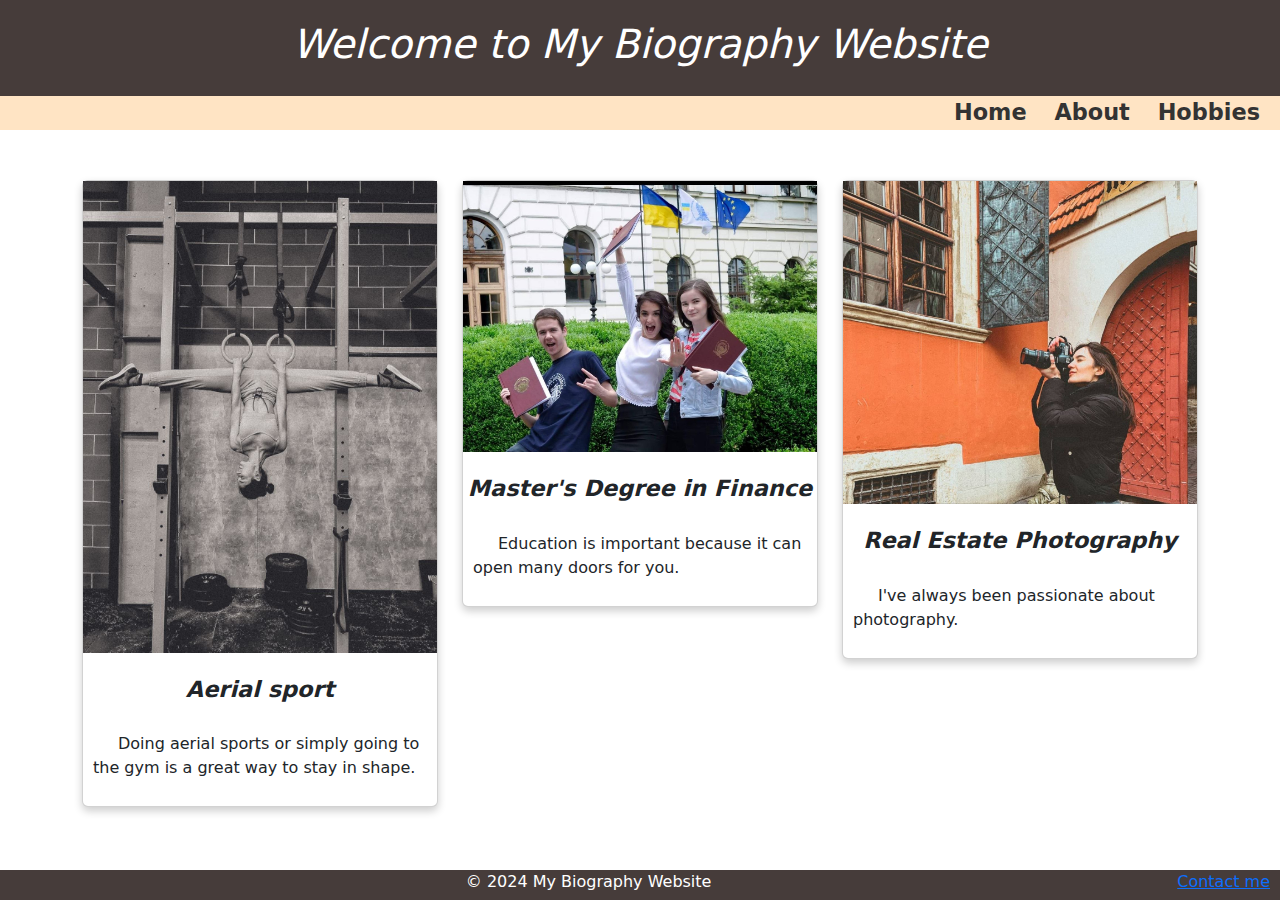
<file: index.html>
<!DOCTYPE html>
<html lang="en">
<head>
  <title>Biography Website</title>
  <link rel="stylesheet" href="styles.css">
  <meta charset="utf-8">
  <meta name="viewport" content="width=device-width, initial-scale=1">
  <link href="https://cdn.jsdelivr.net/npm/bootstrap@5.3.3/dist/css/bootstrap.min.css" rel="stylesheet">
  <script src="https://cdn.jsdelivr.net/npm/bootstrap@5.3.3/dist/js/bootstrap.bundle.min.js"></script>
</head>
<body>
  <header>
    <h1><i>Welcome to My Biography Website</i></h1>
  </header>
  
  <nav>
    <ul>
      <li><a href="index.html">Home</a></li>
      <li><a href="about.html">About</a></li>
      <li><a href="hobbies.html">Hobbies</a></li>
    </ul>
  </nav>
  
  <div class="container mt-5">
    <div class="row">
        <div class="col-sm-4">
            <div class="card">
                <figure>
                    <img src="images/Aerials.jpg" alt="Photo in a gym">
                    <figcaption><i>Aerial sport</i></figcaption>
                </figure>
                <div>
                  <p class="description">Doing aerial sports or simply going to the gym is a great way to stay in shape.</p> 
                </div>
            </div>
        </div>
        <div class="col-sm-4">
            <div class="card">
                <figure>
                    <img src="images/Degree.jpg" alt="Photo with a degree">
                    <figcaption><i>Master's Degree in Finance</i></figcaption>
                </figure>
                <div>
                  <p class="description">Education is important because it can open many doors for you.</p> 
                </div>
            </div>
        </div>
        <div class="col-sm-4">
            <div class="card">
                <figure>
                    <img src="images/Photography.jpg" alt="Photo with a camera">
                    <figcaption><i>Real Estate Photography</i></figcaption>
                </figure>
                <div>
                  <p class="description">I've always been passionate about photography.</p> 
                </div>
            </div>
        </div>
    </div>
  </div>
  
  <footer>
    <p>&copy; 2024 My Biography Website <span id="contact-me"><a href= "mailto: ipryymak@my365.bellevue.edu"> Contact me </a></span></p>
  </footer>
</body>
</html>
</file>
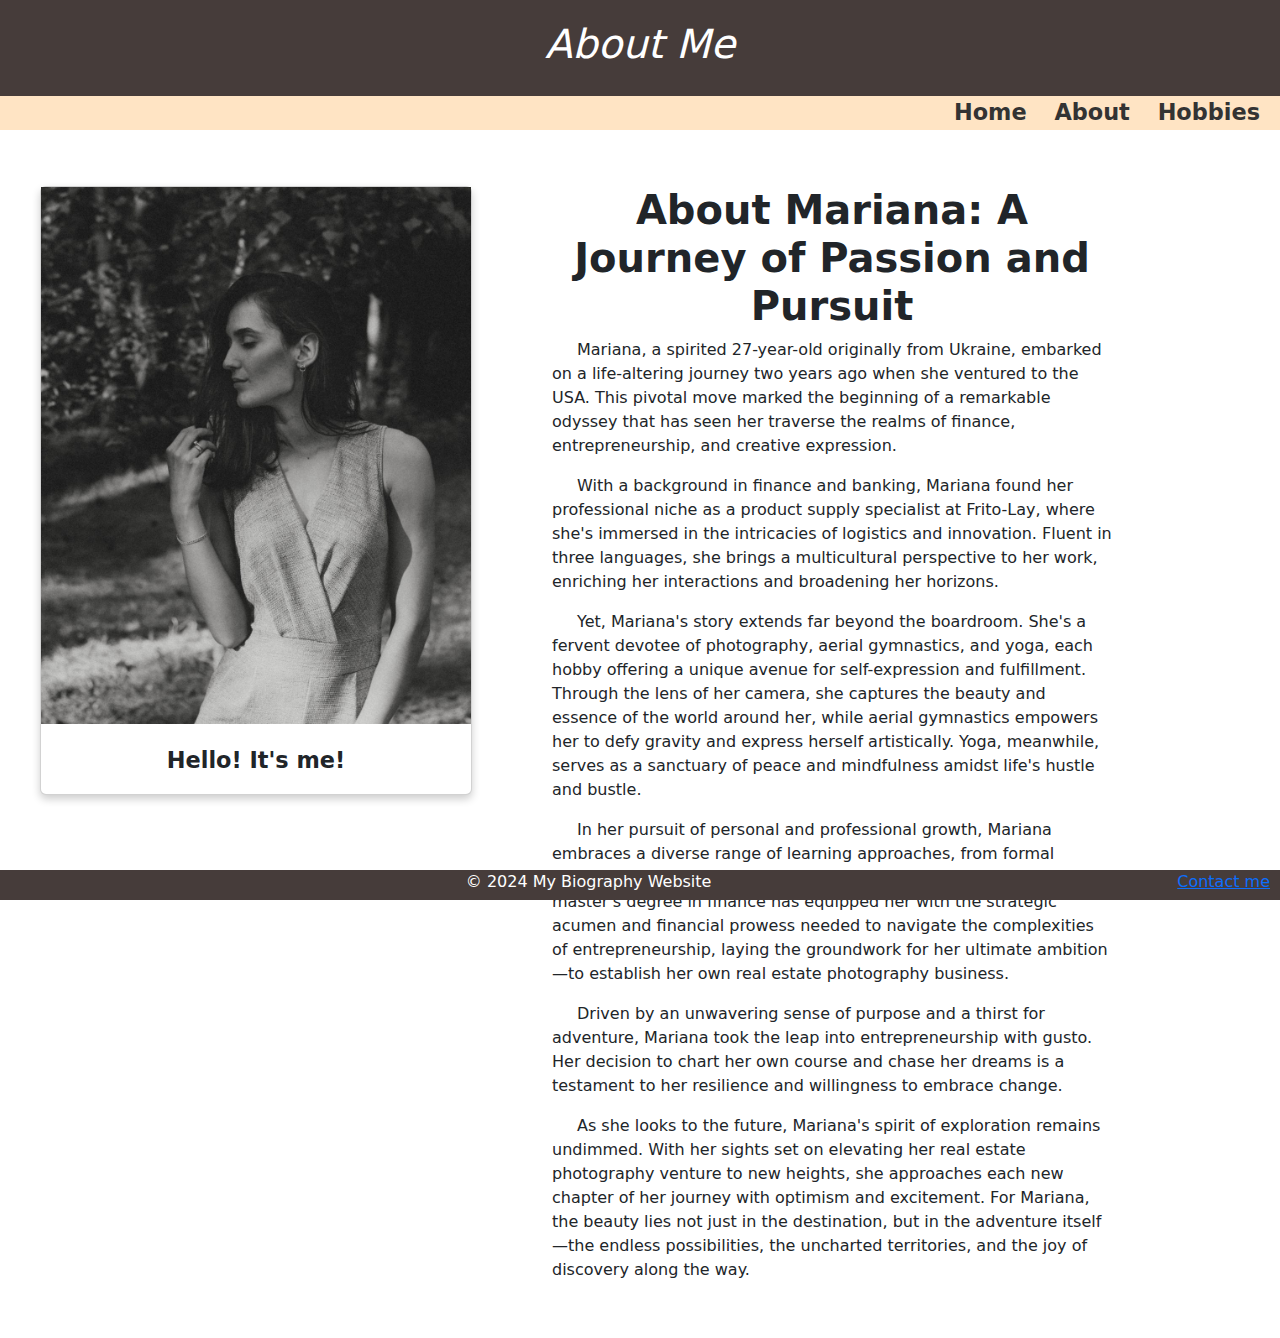
<file: about.html>
<!DOCTYPE html>
<html lang="en">
<head>
  <title>About Me</title>
  <link rel="stylesheet" href="styles.css">
  <meta charset="utf-8">
  <meta name="viewport" content="width=device-width, initial-scale=1">
  <link href="https://cdn.jsdelivr.net/npm/bootstrap@5.3.3/dist/css/bootstrap.min.css" rel="stylesheet">
  <script src="https://cdn.jsdelivr.net/npm/bootstrap@5.3.3/dist/js/bootstrap.bundle.min.js"></script>
</head>
<body>
  <header>
    <h1><i>About Me</i></h1>
  </header>

  <nav>
    <ul>
      <li><a href="index.html">Home</a></li>
      <li><a href="about.html">About</a></li>
      <li><a href="hobbies.html">Hobbies</a></li>
    </ul>
  </nav>
  
  <div class="column left">
    <div class="card">
        <figure>
            <img src="images/Portrait.jpg" alt="Portrait">
            <figcaption>Hello! It's me!</figcaption>
        </figure>
        <div>
        </div>
    </div>
  </div>
  <div class="column right">
    <h1><b>About Mariana: A Journey of Passion and Pursuit</b></h1>
    <p>Mariana, a spirited 27-year-old originally from Ukraine, embarked on a life-altering journey two years ago when she ventured to the USA. This pivotal move marked the beginning of a remarkable odyssey that has seen her traverse the realms of finance, entrepreneurship, and creative expression. </p>
    <p>With a background in finance and banking, Mariana found her professional niche as a product supply specialist at Frito-Lay, where she's immersed in the intricacies of logistics and innovation. Fluent in three languages, she brings a multicultural perspective to her work, enriching her interactions and broadening her horizons.</p>
    <p>Yet, Mariana's story extends far beyond the boardroom. She's a fervent devotee of photography, aerial gymnastics, and yoga, each hobby offering a unique avenue for self-expression and fulfillment. Through the lens of her camera, she captures the beauty and essence of the world around her, while aerial gymnastics empowers her to defy gravity and express herself artistically. Yoga, meanwhile, serves as a sanctuary of peace and mindfulness amidst life's hustle and bustle.</p>
    <p>In her pursuit of personal and professional growth, Mariana embraces a diverse range of learning approaches, from formal classes and workshops to self-study and experimentation. Her master's degree in finance has equipped her with the strategic acumen and financial prowess needed to navigate the complexities of entrepreneurship, laying the groundwork for her ultimate ambition—to establish her own real estate photography business.</p>
    <p>Driven by an unwavering sense of purpose and a thirst for adventure, Mariana took the leap into entrepreneurship with gusto. Her decision to chart her own course and chase her dreams is a testament to her resilience and willingness to embrace change.</p>
    <p>As she looks to the future, Mariana's spirit of exploration remains undimmed. With her sights set on elevating her real estate photography venture to new heights, she approaches each new chapter of her journey with optimism and excitement. For Mariana, the beauty lies not just in the destination, but in the adventure itself—the endless possibilities, the uncharted territories, and the joy of discovery along the way.</p>
  </div>


  <section class="about-section">
    <div class="about-content">
      
    </div>
  </section>
  
  <footer>
    <p>&copy; 2024 My Biography Website <span id="contact-me"><a href= "mailto: ipryymak@my365.bellevue.edu"> Contact me </a></span></p>
  </footer>
</body>
</html>
</file>
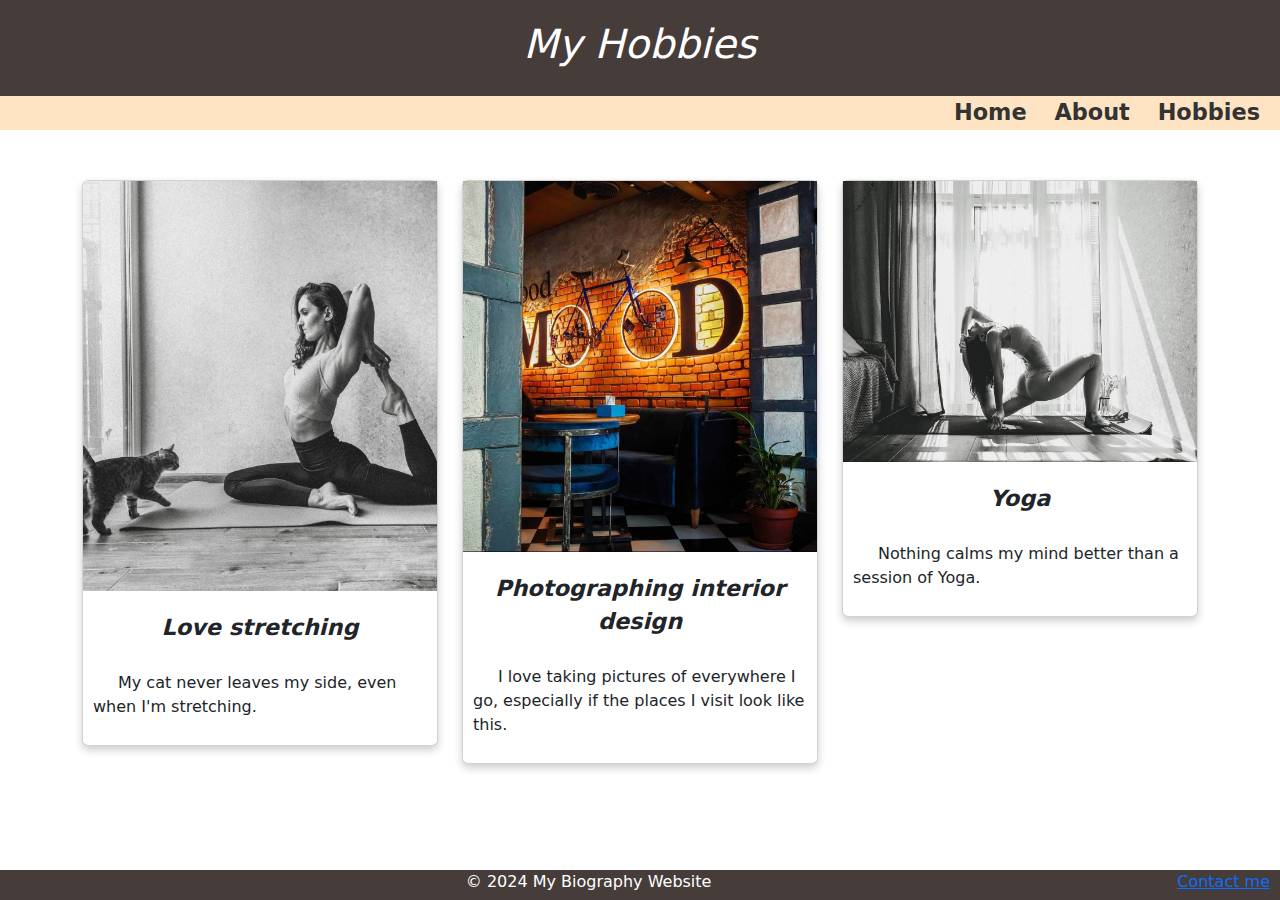
<file: hobbies.html>
<!DOCTYPE html>
<html lang="en">
<head>
    <title>My Hobbies</title>
    <link rel="stylesheet" href="styles.css">
    <meta charset="utf-8">
    <meta name="viewport" content="width=device-width, initial-scale=1">
    <link href="https://cdn.jsdelivr.net/npm/bootstrap@5.3.3/dist/css/bootstrap.min.css" rel="stylesheet">
    <script src="https://cdn.jsdelivr.net/npm/bootstrap@5.3.3/dist/js/bootstrap.bundle.min.js"></script>
</head>
<body>
  <header>
    <h1><i>My Hobbies</i></h1>
  </header>
  
  <nav>
    <ul>
      <li><a href="index.html">Home</a></li>
      <li><a href="about.html">About</a></li>
      <li><a href="hobbies.html">Hobbies</a></li>
    </ul>
  </nav>
  
  <div class="container mt-5">
    <div class="row">
        <div class="col-sm-4">
            <div class="card">
                <figure>
                    <img src="images/Yoga.jpg" alt="Yoga photo">
                    <figcaption><i>Love stretching</i></figcaption>
                </figure>
                <div>
                  <p class="description">My cat never leaves my side, even when I'm stretching.</p> 
                </div>
            </div>
        </div>
        <div class="col-sm-4">
            <div class="card">
                <figure>
                    <img src="images/Interier-Design.jpg" alt="Photo with a degree">
                    <figcaption><i>Photographing interior design</i></figcaption>
                </figure>
                <div>
                  <p class="description">I love taking pictures of everywhere I go, especially if the places I visit look like this.</p> 
                </div>
            </div>
        </div>
        <div class="col-sm-4">
            <div class="card">
                <figure>
                    <img src="images/Yoga-2.jpg" alt="Photo with a camera">
                    <figcaption><i>Yoga</i></figcaption>
                </figure>
                <div>
                  <p class="description">Nothing calms my mind better than a session of Yoga. </p> 
                </div>
            </div>
        </div>
    </div>
  </div>
  
  <footer>
    <p>&copy; 2024 My Biography Website <span id="contact-me"><a href= "mailto: ipryymak@my365.bellevue.edu"> Contact me </a></span></p>
  </footer>
</body>
</html>
</file>
<file: styles.css>
* {
    margin: 0;
    padding: 0;
    box-sizing: border-box;
  }
  
  body {
    font-family: Arial, sans-serif;
    line-height: 1.6;
  }
  
  header, footer {
    background-color: #463C3A;
    color: #fff;
    text-align: center;
    padding: 20px;
  }

  footer {
    position: fixed;
    bottom: 0;
    padding: 0px;
    width: 100%;
    max-height: 30px;

  }
  
  nav {
    background-color:bisque;
    text-align: right;
    font-weight: 900;
    font-size: 1.4em;
  }

  figcaption {
    font-size: 1.4em;
    text-align: center;
    font-weight: 700;
  }

  nav ul {
    list-style-type: none;
    padding: 0;
  }
  
  nav ul li {
    display: inline;
    margin-right: 20px;
  }
  
  nav ul li a {
    text-decoration: none;
    color: #333;
  }
   
  img {
    width: 100%;
    height: auto;
    display: block;
    margin-bottom: 20px;

  }
  
  .card {
    box-shadow: 0 4px 8px 0 rgba(0,0,0,0.2);
    transition: 0.3s;
  }
  
  .card:hover {
    box-shadow: 0 8px 16px 0 rgba(0,0,0,0.2);
  }
  
  .container {
    padding: 2px 16px;
  }

  .description{
    padding: 10px;
  }

  .about-section{
    width: 20%;
    margin: auto;
    padding: 30px;
  }

  .column {
    float: left;
    padding: 40px;
  }

  .left {
    width: 40%;
  }

  .right {
    width: 50%;
  }

  p {
    text-indent: 25px;
  }

  h1 {
    text-align: center;
  }

  #contact-me {
    float: right;
    margin-right: 10px;
  }
</file>
